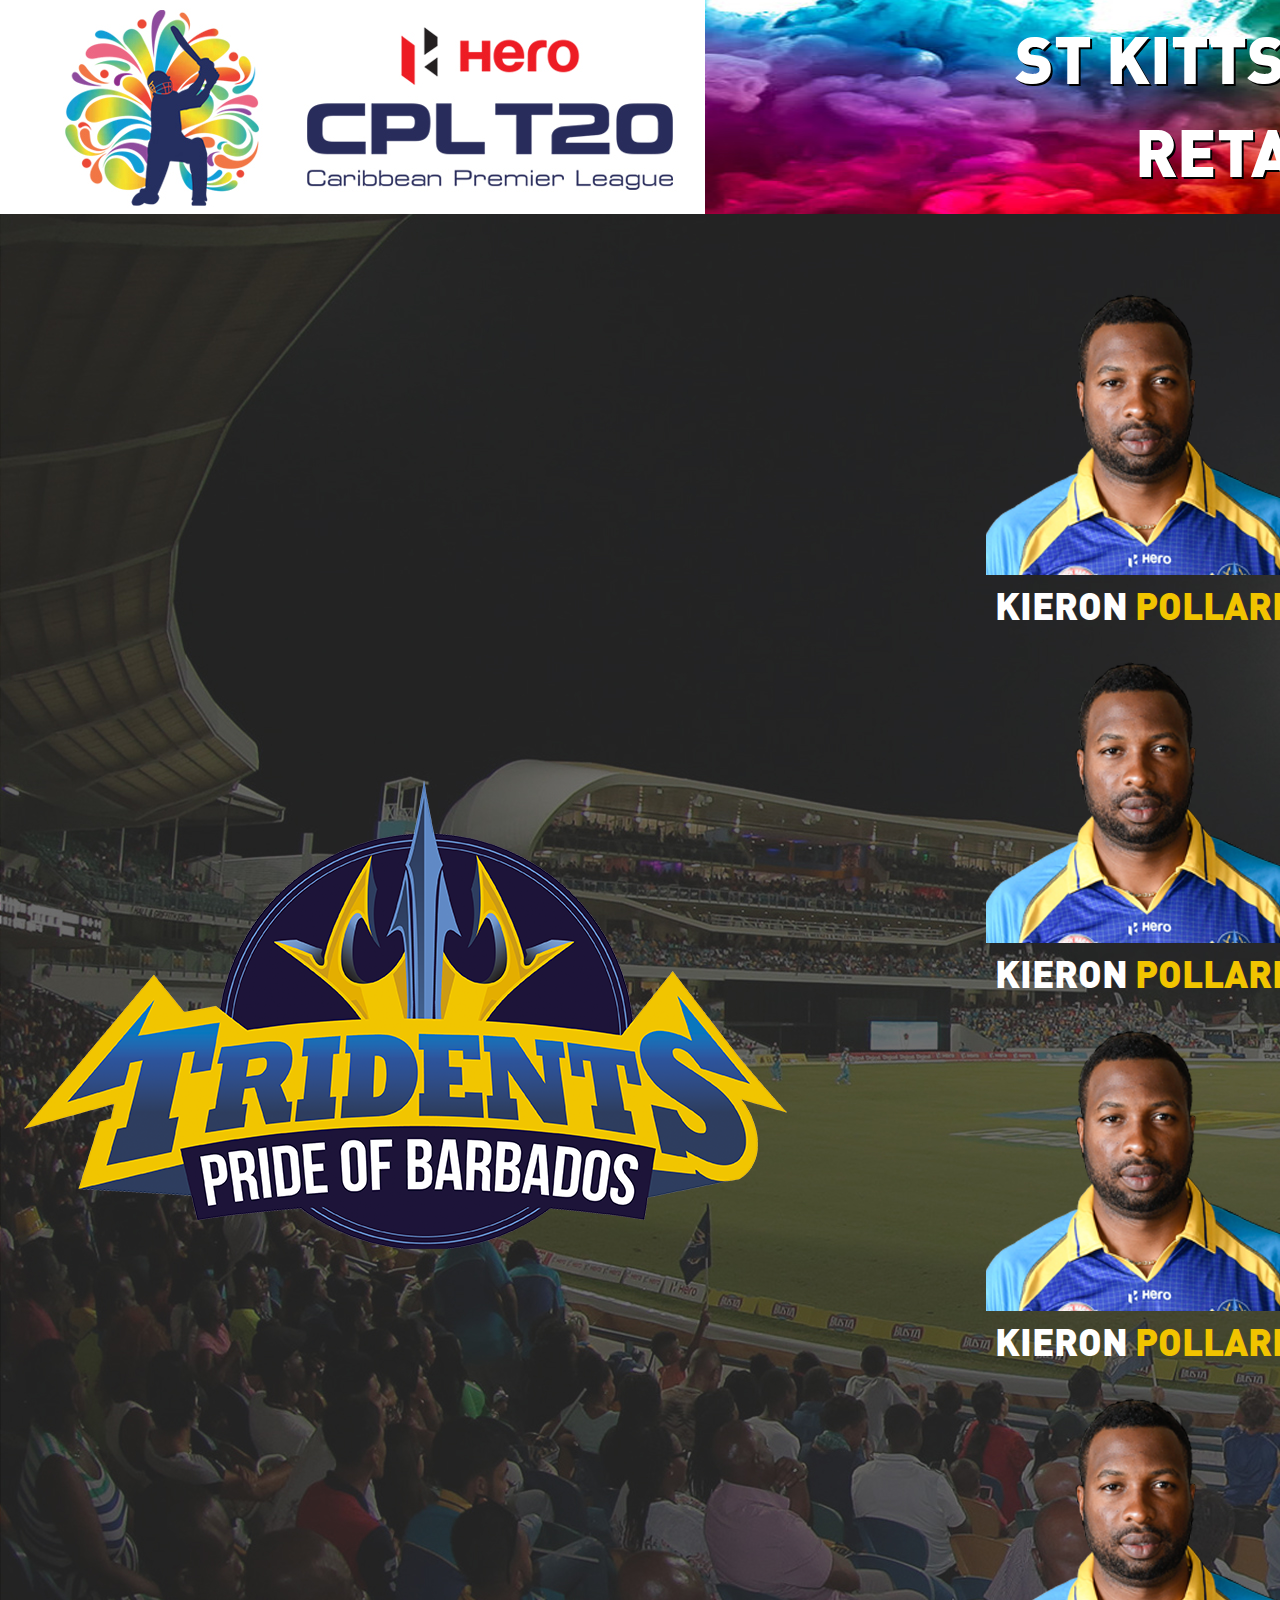
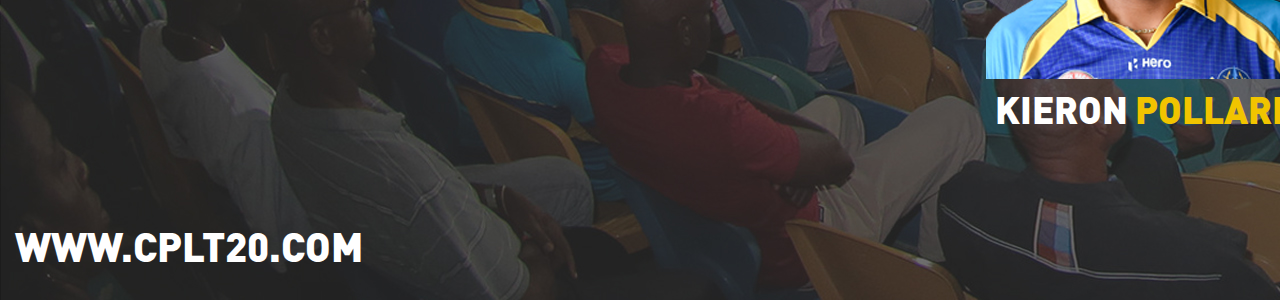
<file: index.html>
<!DOCTYPE html>
<html>
<head>
    <meta charset="utf-8">
    <title>Reatin Player 3</title>
    <meta name="description" content="Bootstrap 3 responsive centered columns">
    <!-- include bootstrap -->
	<script src="https://ajax.googleapis.com/ajax/libs/jquery/3.1.1/jquery.min.js"></script>
    <link rel="stylesheet" href="https://netdna.bootstrapcdn.com/bootstrap/3.1.1/css/bootstrap.min.css">
	 <link rel="stylesheet" href="css/retain-player-temp3.css">
</head>
<body>
	<div class="container retain-player-tl3">
		<div class="row retain_t3_header">
			<div class="col-md-3">
				<div class="retain3_logo">
					<img src="img/logo.jpg" width="" height=""/>
				</div>
			</div>
			<div class="col-md-9">
				<div class="retain3_leaqueds" align="center">
					<span>st kitts & nevis patriots<br>retained players</span>
				</div>
			</div>
		</div>
		<div class="row">
			<div class="col-md-3">
				<div class="rp_player_dts">
					
					<div class="rtp_logo_player">
						<img src="img/team logo.png"/>
					</div>
				</div>
			</div>
			<div class="col-md-9">
				<div class="retain3_right">
					<div class="row row-centered" align="center">
						<div class="col-md-3 col-centered col-fixed">
							<div class="rtp_player_tm_profile">
								<figure>
								  <div class="rt_player_tmpframe">
									<img src="img/player-photo.png" class="rt_player_img">
								  </div>
								  <figcaption class="rt_player_tmp_des">
									<span><span>Kieron</span><span>pollard</span></span>
								  </figcaption>
								</figure>
							</div>
						</div>
						<div class="col-md-3 col-centered col-fixed">
							<div class="rtp_player_tm_profile">
								<figure>
								  <div class="rt_player_tmpframe">
									<img src="img/player-photo.png" class="rt_player_img">
								  </div>
								  <figcaption class="rt_player_tmp_des">
									<span><span>Kieron</span><span>pollard</span></span>
								  </figcaption>
								</figure>
							</div>
						</div>
						<div class="col-md-3 col-centered col-fixed">
							<div class="rtp_player_tm_profile">
								<figure>
								  <div class="rt_player_tmpframe">
									<img src="img/player-photo.png" class="rt_player_img">
								  </div>
								  <figcaption class="rt_player_tmp_des">
									<span><span>Kieron</span><span>pollard</span></span>
								  </figcaption>
								</figure>
							</div>
						</div>
						<div class="col-md-3 col-centered col-fixed">
							<div class="rtp_player_tm_profile">
								<figure>
								  <div class="rt_player_tmpframe">
									<img src="img/player-photo.png" class="rt_player_img">
								  </div>
								  <figcaption class="rt_player_tmp_des">
									<span><span>Kieron</span><span>pollard</span></span>
								  </figcaption>
								</figure>
							</div>
						</div>
						<div class="col-md-3 col-centered col-fixed">
							<div class="rtp_player_tm_profile">
								<figure>
								  <div class="rt_player_tmpframe">
									<img src="img/player-photo.png" class="rt_player_img">
								  </div>
								  <figcaption class="rt_player_tmp_des">
									<span><span>Kieron</span><span>pollard</span></span>
								  </figcaption>
								</figure>
							</div>
						</div>
						<div class="col-md-3 col-centered col-fixed">
							<div class="rtp_player_tm_profile">
								<figure>
								  <div class="rt_player_tmpframe">
									<img src="img/player-photo.png" class="rt_player_img">
								  </div>
								  <figcaption class="rt_player_tmp_des">
									<span><span>Kieron</span><span>pollard</span></span>
								  </figcaption>
								</figure>
							</div>
						</div>
						<div class="col-md-3 col-centered col-fixed">
							<div class="rtp_player_tm_profile">
								<figure>
								  <div class="rt_player_tmpframe">
									<img src="img/player-photo.png" class="rt_player_img">
								  </div>
								  <figcaption class="rt_player_tmp_des">
									<span><span>Kieron</span><span>pollard</span></span>
								  </figcaption>
								</figure>
							</div>
						</div>
						<div class="col-md-3 col-centered col-fixed">
							<div class="rtp_player_tm_profile">
								<figure>
								  <div class="rt_player_tmpframe">
									<img src="img/player-photo.png" class="rt_player_img">
								  </div>
								  <figcaption class="rt_player_tmp_des">
									<span><span>Kieron</span><span>pollard</span></span>
								  </figcaption>
								</figure>
							</div>
						</div>
						<div class="col-md-3 col-centered col-fixed">
							<div class="rtp_player_tm_profile">
								<figure>
								  <div class="rt_player_tmpframe">
									<img src="img/player-photo.png" class="rt_player_img">
								  </div>
								  <figcaption class="rt_player_tmp_des">
									<span><span>Kieron</span><span>pollard</span></span>
								  </figcaption>
								</figure>
							</div>
						</div>
						<div class="col-md-3 col-centered col-fixed">
							<div class="rtp_player_tm_profile">
								<figure>
								  <div class="rt_player_tmpframe">
									<img src="img/player-photo.png" class="rt_player_img">
								  </div>
								  <figcaption class="rt_player_tmp_des">
									<span><span>Kieron</span><span>pollard</span></span>
								  </figcaption>
								</figure>
							</div>
						</div>
						<div class="col-md-3 col-centered col-fixed">
							<div class="rtp_player_tm_profile">
								<figure>
								  <div class="rt_player_tmpframe">
									<img src="img/player-photo.png" class="rt_player_img">
								  </div>
								  <figcaption class="rt_player_tmp_des">
									<span><span>Kieron</span><span>pollard</span></span>
								  </figcaption>
								</figure>
							</div>
						</div>
						<div class="col-md-3 col-centered col-fixed">
							<div class="rtp_player_tm_profile">
								<figure>
								  <div class="rt_player_tmpframe">
									<img src="img/player-photo.png" class="rt_player_img">
								  </div>
								  <figcaption class="rt_player_tmp_des">
									<span><span>Kieron</span><span>pollard</span></span>
								  </figcaption>
								</figure>
							</div>
						</div>
						<div class="col-md-3 col-centered col-fixed">
							<div class="rtp_player_tm_profile">
								<figure>
								  <div class="rt_player_tmpframe">
									<img src="img/player-photo.png" class="rt_player_img">
								  </div>
								  <figcaption class="rt_player_tmp_des">
									<span><span>Kieron</span><span>pollard</span></span>
								  </figcaption>
								</figure>
							</div>
						</div>
						<div class="col-md-3 col-centered col-fixed">
							<div class="rtp_player_tm_profile">
								<figure>
								  <div class="rt_player_tmpframe">
									<img src="img/player-photo.png" class="rt_player_img">
								  </div>
								  <figcaption class="rt_player_tmp_des">
									<span><span>Kieron</span><span>pollard</span></span>
								  </figcaption>
								</figure>
							</div>
						</div>
						<div class="col-md-3 col-centered col-fixed">
							<div class="rtp_player_tm_profile">
								<figure>
								  <div class="rt_player_tmpframe">
									<img src="img/player-photo.png" class="rt_player_img">
								  </div>
								  <figcaption class="rt_player_tmp_des">
									<span><span>Kieron</span><span>pollard</span></span>
								  </figcaption>
								</figure>
							</div>
						</div>
						<div class="col-md-3 col-centered col-fixed">
							<div class="rtp_player_tm_profile">
								<figure>
								  <div class="rt_player_tmpframe">
									<img src="img/player-photo.png" class="rt_player_img">
								  </div>
								  <figcaption class="rt_player_tmp_des">
									<span><span>Kieron</span><span>pollard</span></span>
								  </figcaption>
								</figure>
							</div>
						</div>
					</div>
				</div>
			</div>
		</div>
		<div class="row">
			<div class="col-md-6">
				<div class="rtp_fooetr_left">
					<h4><a href="">www.cplt20.com</a></h3>
				</div>
			</div>
			<div class="col-md-6">
				<div class="rtp_fooetr_right" align="right">
					<h4>#cpl17</h3>
				</div>
			</div>
		</div>
	</div>

</body>
</html>
</file>
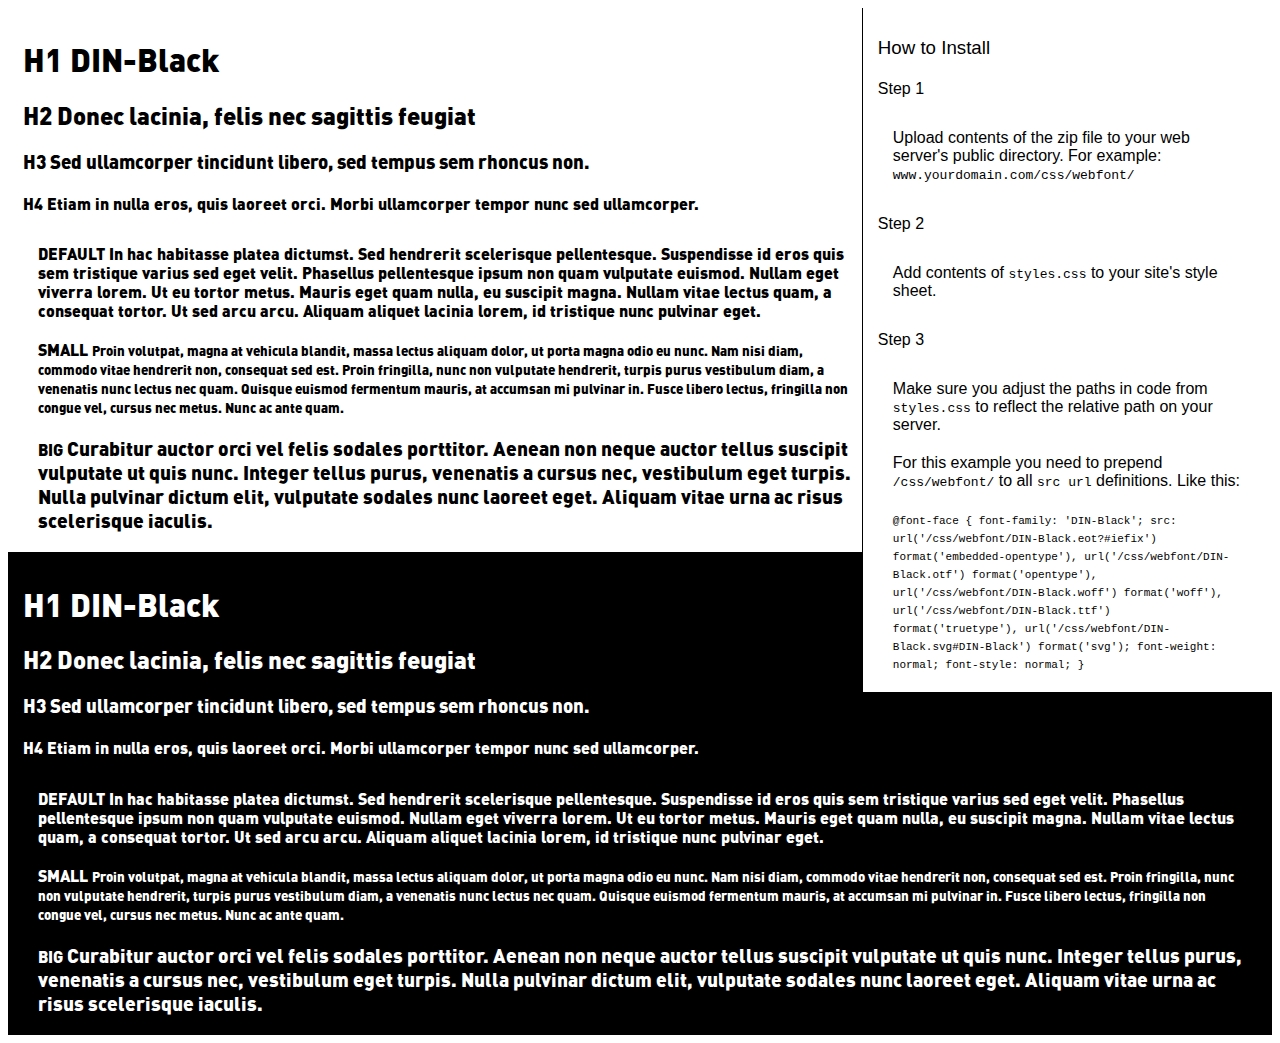
<file: fonts/preview.html>
<!DOCTYPE html>
<html>
<head>
<title>
DIN-Black
 - Web font preview
</title>
<style type='text/css'>

@font-face {
  font-family: 'DIN-Black';
  src: url('DIN-Black.eot?#iefix') format('embedded-opentype'),  url('DIN-Black.otf')  format('opentype'),
	     url('DIN-Black.woff') format('woff'), url('DIN-Black.ttf')  format('truetype'), url('DIN-Black.svg#DIN-Black') format('svg');
  font-weight: normal;
  font-style: normal;
}

body { font-family: 'DIN-Black' !important; }
h1, h2, h3, h4 { font-weight: normal; }
.reg { color:black; background:white; }
.inverse { color:white; background:black; }
div { padding: 10px 15px; }
.right { background:white; width:30%; float: right; font-family: sans-serif; border: 1px solid black; border-width: 0 0 1px 1px;}
</style>
</head>
<body>
<div class='right'>
<h3>How to Install</h3>
<h4>Step 1</h4>
<div>
Upload contents of the zip file to your web server's public directory. For example:
<code>www.yourdomain.com/css/webfont/</code>
</div>
<h4>Step 2</h4>
<div>
Add contents of
<code>styles.css</code>
to your site's style sheet.
</div>
<h4>Step 3</h4>
<div>
Make sure you adjust the paths in code from
<code>styles.css</code>
to reflect the relative path on your server.
</div>
<div>
For this example you need to prepend
<code>/css/webfont/</code>
to all
<code>src url</code>
definitions. Like this:
</div>
<div>
<code style='font-size:11px;'>@font-face {
  font-family: 'DIN-Black';
  src: url('/css/webfont/DIN-Black.eot?#iefix') format('embedded-opentype'),  url('/css/webfont/DIN-Black.otf')  format('opentype'),
	     url('/css/webfont/DIN-Black.woff') format('woff'), url('/css/webfont/DIN-Black.ttf')  format('truetype'), url('/css/webfont/DIN-Black.svg#DIN-Black') format('svg');
  font-weight: normal;
  font-style: normal;
}</code>
</div>
</div>
<div class='reg'>
<h1>
H1
DIN-Black
</h1>
<h2>
H2
Donec lacinia, felis nec sagittis feugiat
</h2>
<h3>
H3
Sed ullamcorper tincidunt libero, sed tempus sem rhoncus non.
</h3>
<h4>
H4
Etiam in nulla eros, quis laoreet orci. Morbi ullamcorper tempor nunc sed ullamcorper.
</h4>
<div>
DEFAULT
In hac habitasse platea dictumst. Sed hendrerit scelerisque pellentesque. Suspendisse id eros quis sem tristique varius sed eget velit. Phasellus pellentesque ipsum non quam vulputate euismod. Nullam eget viverra lorem. Ut eu tortor metus. Mauris eget quam nulla, eu suscipit magna. Nullam vitae lectus quam, a consequat tortor. Ut sed arcu arcu. Aliquam aliquet lacinia lorem, id tristique nunc pulvinar eget.
</div>
<div>
SMALL
<small>
Proin volutpat, magna at vehicula blandit, massa lectus aliquam dolor, ut porta magna odio eu nunc. Nam nisi diam, commodo vitae hendrerit non, consequat sed est. Proin fringilla, nunc non vulputate hendrerit, turpis purus vestibulum diam, a venenatis nunc lectus nec quam. Quisque euismod fermentum mauris, at accumsan mi pulvinar in. Fusce libero lectus, fringilla non congue vel, cursus nec metus. Nunc ac ante quam.
</small>
</div>
<div>
BIG
<big>
Curabitur auctor orci vel felis sodales porttitor. Aenean non neque auctor tellus suscipit vulputate ut quis nunc. Integer tellus purus, venenatis a cursus nec, vestibulum eget turpis. Nulla pulvinar dictum elit, vulputate sodales nunc laoreet eget. Aliquam vitae urna ac risus scelerisque iaculis.
</big>
</div>

</div>
<div class='inverse'>
<h1>
H1
DIN-Black
</h1>
<h2>
H2
Donec lacinia, felis nec sagittis feugiat
</h2>
<h3>
H3
Sed ullamcorper tincidunt libero, sed tempus sem rhoncus non.
</h3>
<h4>
H4
Etiam in nulla eros, quis laoreet orci. Morbi ullamcorper tempor nunc sed ullamcorper.
</h4>
<div>
DEFAULT
In hac habitasse platea dictumst. Sed hendrerit scelerisque pellentesque. Suspendisse id eros quis sem tristique varius sed eget velit. Phasellus pellentesque ipsum non quam vulputate euismod. Nullam eget viverra lorem. Ut eu tortor metus. Mauris eget quam nulla, eu suscipit magna. Nullam vitae lectus quam, a consequat tortor. Ut sed arcu arcu. Aliquam aliquet lacinia lorem, id tristique nunc pulvinar eget.
</div>
<div>
SMALL
<small>
Proin volutpat, magna at vehicula blandit, massa lectus aliquam dolor, ut porta magna odio eu nunc. Nam nisi diam, commodo vitae hendrerit non, consequat sed est. Proin fringilla, nunc non vulputate hendrerit, turpis purus vestibulum diam, a venenatis nunc lectus nec quam. Quisque euismod fermentum mauris, at accumsan mi pulvinar in. Fusce libero lectus, fringilla non congue vel, cursus nec metus. Nunc ac ante quam.
</small>
</div>
<div>
BIG
<big>
Curabitur auctor orci vel felis sodales porttitor. Aenean non neque auctor tellus suscipit vulputate ut quis nunc. Integer tellus purus, venenatis a cursus nec, vestibulum eget turpis. Nulla pulvinar dictum elit, vulputate sodales nunc laoreet eget. Aliquam vitae urna ac risus scelerisque iaculis.
</big>
</div>

</div>
</body>
</html>
</file>
<file: css/retain-player-temp3.css>
@font-face {
  font-family: 'DIN-Black';
  src: url('../fonts/DIN-Black.eot?#iefix') format('embedded-opentype'),
	   url('../fonts/DIN-Black.otf')  format('opentype'),
	   url('../fonts/DIN-Black.woff') format('woff'), 
	   url('../fonts/DIN-Black.ttf')  format('truetype'), 
	   url('../fonts/DIN-Black.svg#DIN-Black') format('svg');
  font-weight: normal;
  font-style: normal;
}
body
{
	 font-family: 'DIN-Black';
}

.retain-player-tl3
{
	width:3377px;
	height:1900px;
	background-image: url('../img/bg.jpg');
	background-size: 100% 100%;
}
.retain_t3_header
{
	background-image: url('../img/header-bg.jpg');
	background-size: 100% 100%;
	height:214px;
}
.row-centered 
{
	text-align:center;	
	margin-bottom: 20px;
	left:4%;
	position:relative;
}
.retain_left
{
	display: flex;
	align-items: center;	
}
.col-centered 
{
	display:inline-block;
	float:none;
	text-align:left;
}
.col-fixed 
{
	width:620px;
	margin-bottom: 25px;
	
}
.rp_player_dts
{
	display: flex;
	align-items: center;
	height: 1600px;
}
.retain3_leaqueds span
{
	font-size: 65px;
	vertical-align: middle;
	font-family: 'DIN-Black';
	color: #fff;
	text-transform: uppercase;
	text-shadow: 2px 2px #000;
	right: 27%;
	position: relative;
	font-weight:bold;
}
.retain3_leaqueds
{
	margin-top:11px;
}
.rt_player_tmp_des span
{
	font-size:37px;
	font-family: 'DIN-Black';
	text-transform:uppercase;
	margin-left: 7px;
}
.rt_player_tmp_des span:nth-child(1)
{
	color:#fff;
	
}
.rt_player_tmp_des span span:nth-child(2)
{
	color:#F1C400;
}
.retain3_right
{
	margin-top:3%;
}
.rtp_fooetr_left h4 a
{
	outline:none;
}
.rtp_fooetr_left h4 a:hover
{
	text-decoration:none;
}
.rtp_fooetr_right h4,
.rtp_fooetr_left h4 a
{
	font-family: 'DIN-Black';
	text-transform:uppercase;
	color:#fff;
	font-size:40px;
}
</file>
